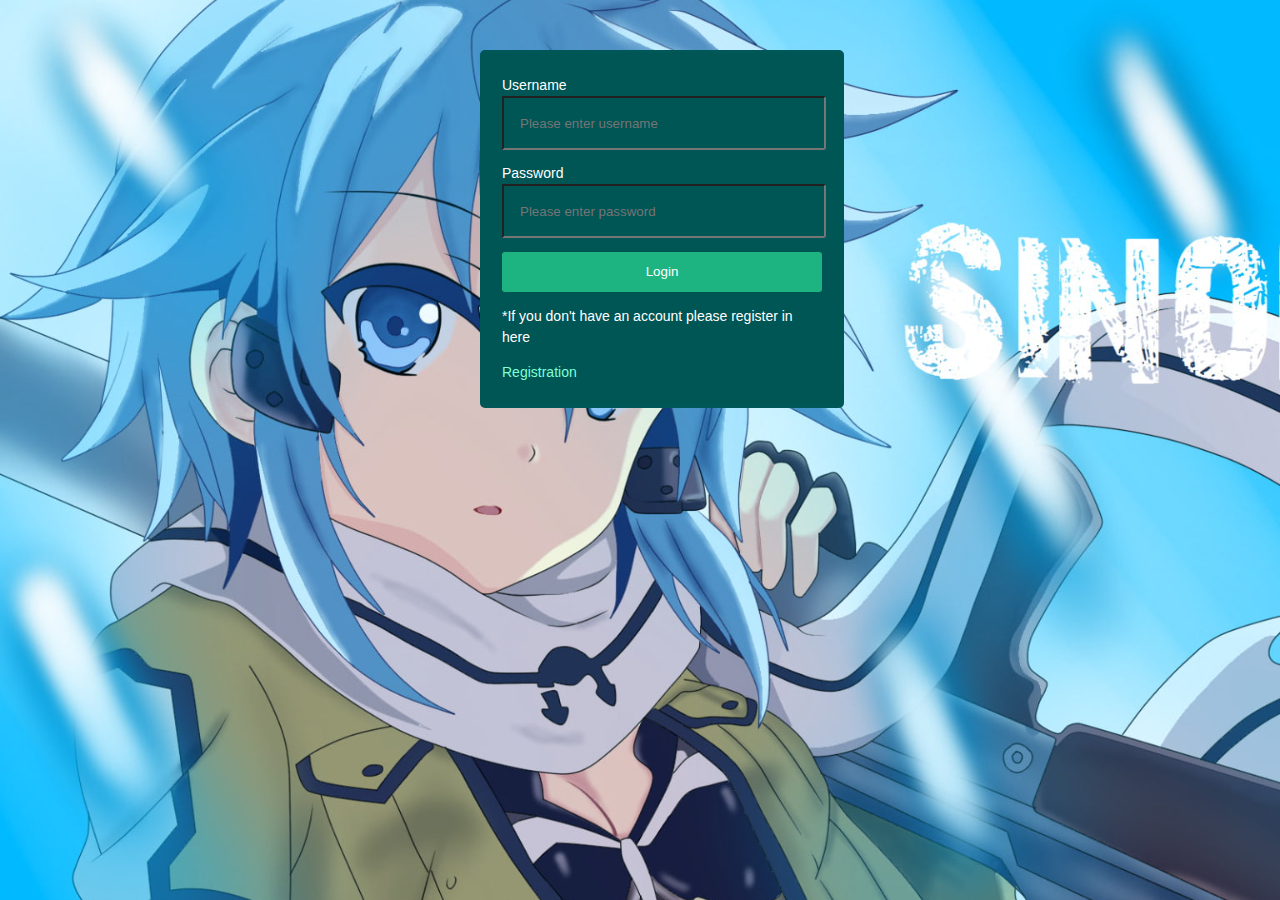
<file: index.html>
<!DOCTYPE html>
<html lang="en">
  <head>
    <meta charset="UTF-8" />
    <meta http-equiv="X-UA-Compatible" content="IE=edge" />
    <meta name="viewport" content="width=device-width, initial-scale=1.0" />
    <title>JS DOM</title>
    <link rel="stylesheet" href="style.css" />
  </head>
  <body>
    <div class="container">
      <form action="">
        <label for="username">Username</label>
        <input type="text" name="username" id="username" placeholder="Please enter username" class="usernamelog" />
        <label for="password">Password</label>
        <input type="password" name="password" id="password" placeholder="Please enter password" class="passwordlog" />
        <button type="button" class="login">Login</button>
        <p>*If you don't have an account please register in here</p>
        <a href="register.html">Registration</a>
      </form>
    </div>
    <script src="script.js"></script>
  </body>
</html>
</file>
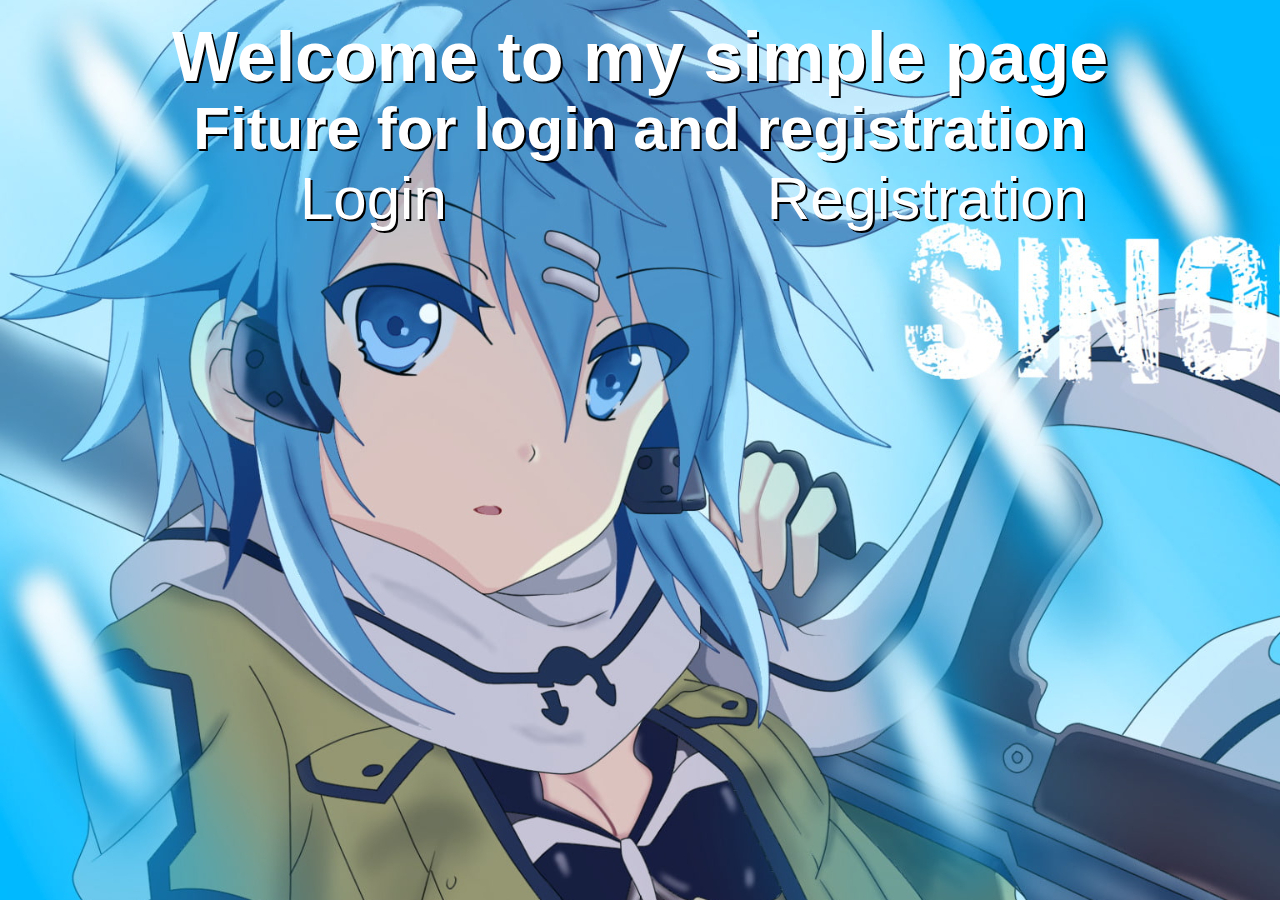
<file: home.html>
<!DOCTYPE html>
<html lang="en">
  <head>
    <meta charset="UTF-8" />
    <meta http-equiv="X-UA-Compatible" content="IE=edge" />
    <meta name="viewpor t" content="width=device-width, initial-scale=1.0" />
    <title>JS DOM</title>
    <link rel="stylesheet" href="style.css" />
  </head>
  <body>
    <h1>Welcome to my simple page</h1>
    <h2>Fiture for login and registration</h2>
    <div class="login">
    <a href="index.html" >Login</a><a href="register.html" >Registration</a>
    </div>
  </body>
  </html>
</file>
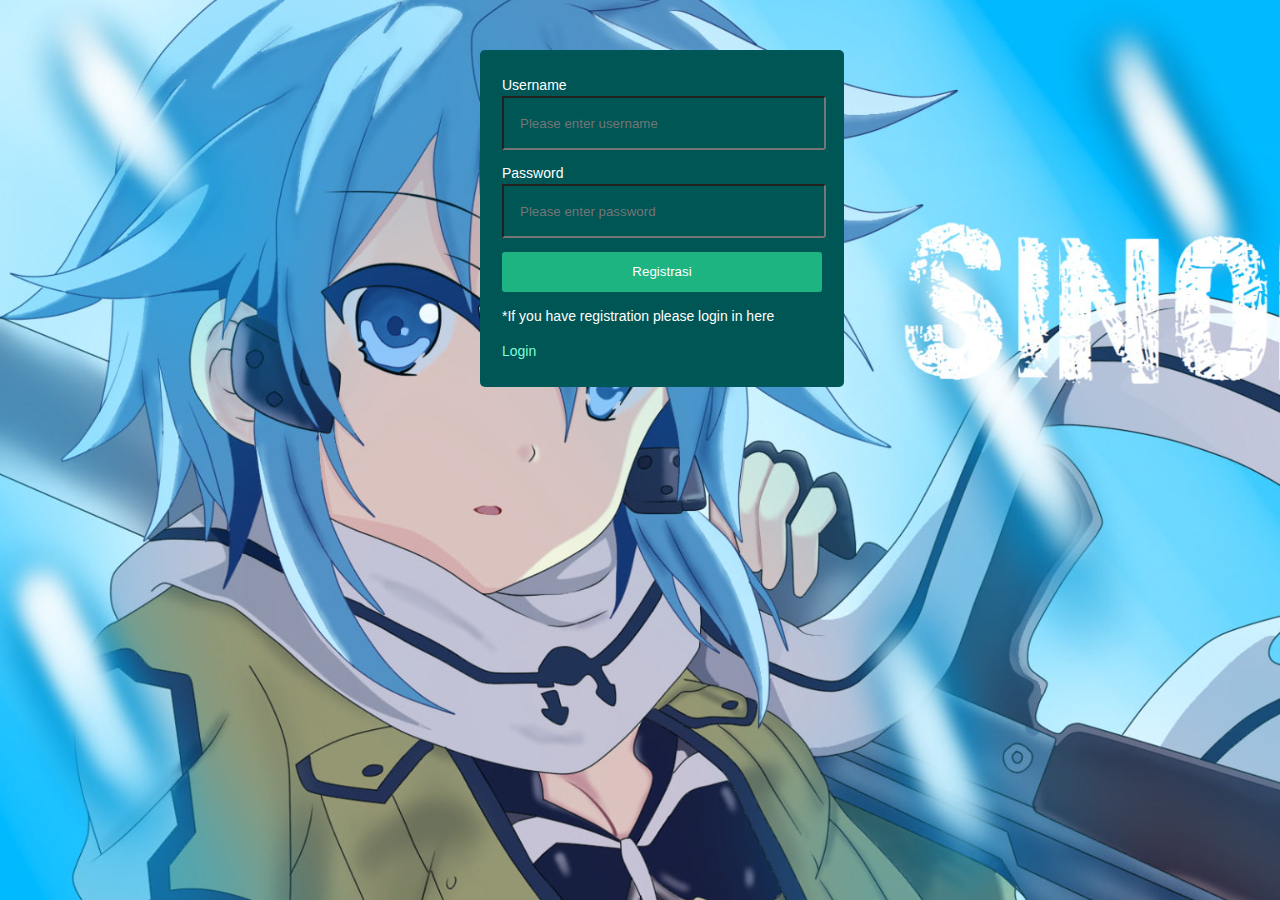
<file: register.html>
<!DOCTYPE html>
<html lang="en">
  <head>
    <meta charset="UTF-8" />
    <meta http-equiv="X-UA-Compatible" content="IE=edge" />
    <meta name="viewport" content="width=device-width, initial-scale=1.0" />
    <title>JS DOM</title>
    <link rel="stylesheet" href="style.css" />
  </head>
  <body>
    <div class="container">
      <form action="">
        <label for="username">Username</label>
        <input type="text" name="username" id="username" placeholder="Please enter username" class="usernamereg" />
        <label for="password">Password</label>
        <input type="password" name="password" id="password" placeholder="Please enter password" class="passwordreg" />
        <button type="button" class="register">Registrasi</button>
        <p>*If you have registration please login in here</p>
        <a href="index.html">Login</a>
      </form>
    </div>

    <script src="script.js"></script>
  </body>
</html>
</file>
<file: style.css>
body {
    background-image: url("sinon.jpg");
    font: 87.5%/1.5em 'Open Sans', sans-serif;
    margin: 0;
  }
  h1{
      color: white;
      text-shadow: 2px 2px black;
      text-align: center;
      font-size: 70px;
  }

  h2{
    color: white;
    text-shadow: 2px 2px black;
    text-align: center;
    font-size: 60px;
}

  p {
    line-height: 1.5em;
    color: white;
  }

  .container {
    margin: 50px auto;
    width: 320px;
  }
  .container form {
    margin: auto;
    padding: 22px 22px 22px 22px;
    width: 100%;
    border-radius: 5px;
    background: rgb(0, 85, 85);
    border-top: 3px solid rgb(0, 87, 87);
    border-bottom: 3px solid rgb(0, 87, 87);
  }

  .container form label{
      color: white;
  }

  .container form span {
    background-color: rgb(0, 85, 85);
    border-radius: 3px 0px 0px 3px;
    border-right: 3px solid rgb(0, 87, 87);
    color: #606468;
    display: block;
    float: left;
    line-height: 50px;
    text-align: center;
    width: 50px;
    height: 50px;
  }

  .container form input[type="text"] {
    background-color: rgb(0, 85, 85);
    border-radius: 0px 3px 3px 0px;
    color: #cecece;
    margin-bottom: 1em;
    padding: 0 16px;
    width: 90%;
    height: 50px;
  }

  .container form input[type="password"] {
    background-color: rgb(0, 85, 85);
    border-radius: 0px 3px 3px 0px;
    color: #cecece;
    margin-bottom: 1em;
    padding: 0 16px;
    width: 90%;
    height: 50px;
  }

  .container form button[type="button"] {
    background: rgb(30, 180, 130);
    border: 0;
    width: 100%;
    height: 40px;
    border-radius: 3px;
    color: white;
    cursor: pointer;
    transition: background 0.3s ease-in-out;
  }
  #container form button[type="button"]:hover {
    background: rgb(30, 180, 130);
  }

.container form a{
    text-decoration: none;
    color: aquamarine;
}

.login a{
    text-decoration: none;
    color: white;
    font-size: 60px;
    text-shadow: 2px 2px black;
    padding: 0px 20px 20px 300px;
    border: 0;
    width: 100%;
    height: 40px;
    border-radius: 3px;
    color: white;
    cursor: pointer;
    transition: background 0.3s ease-in-out;
}
</file>
